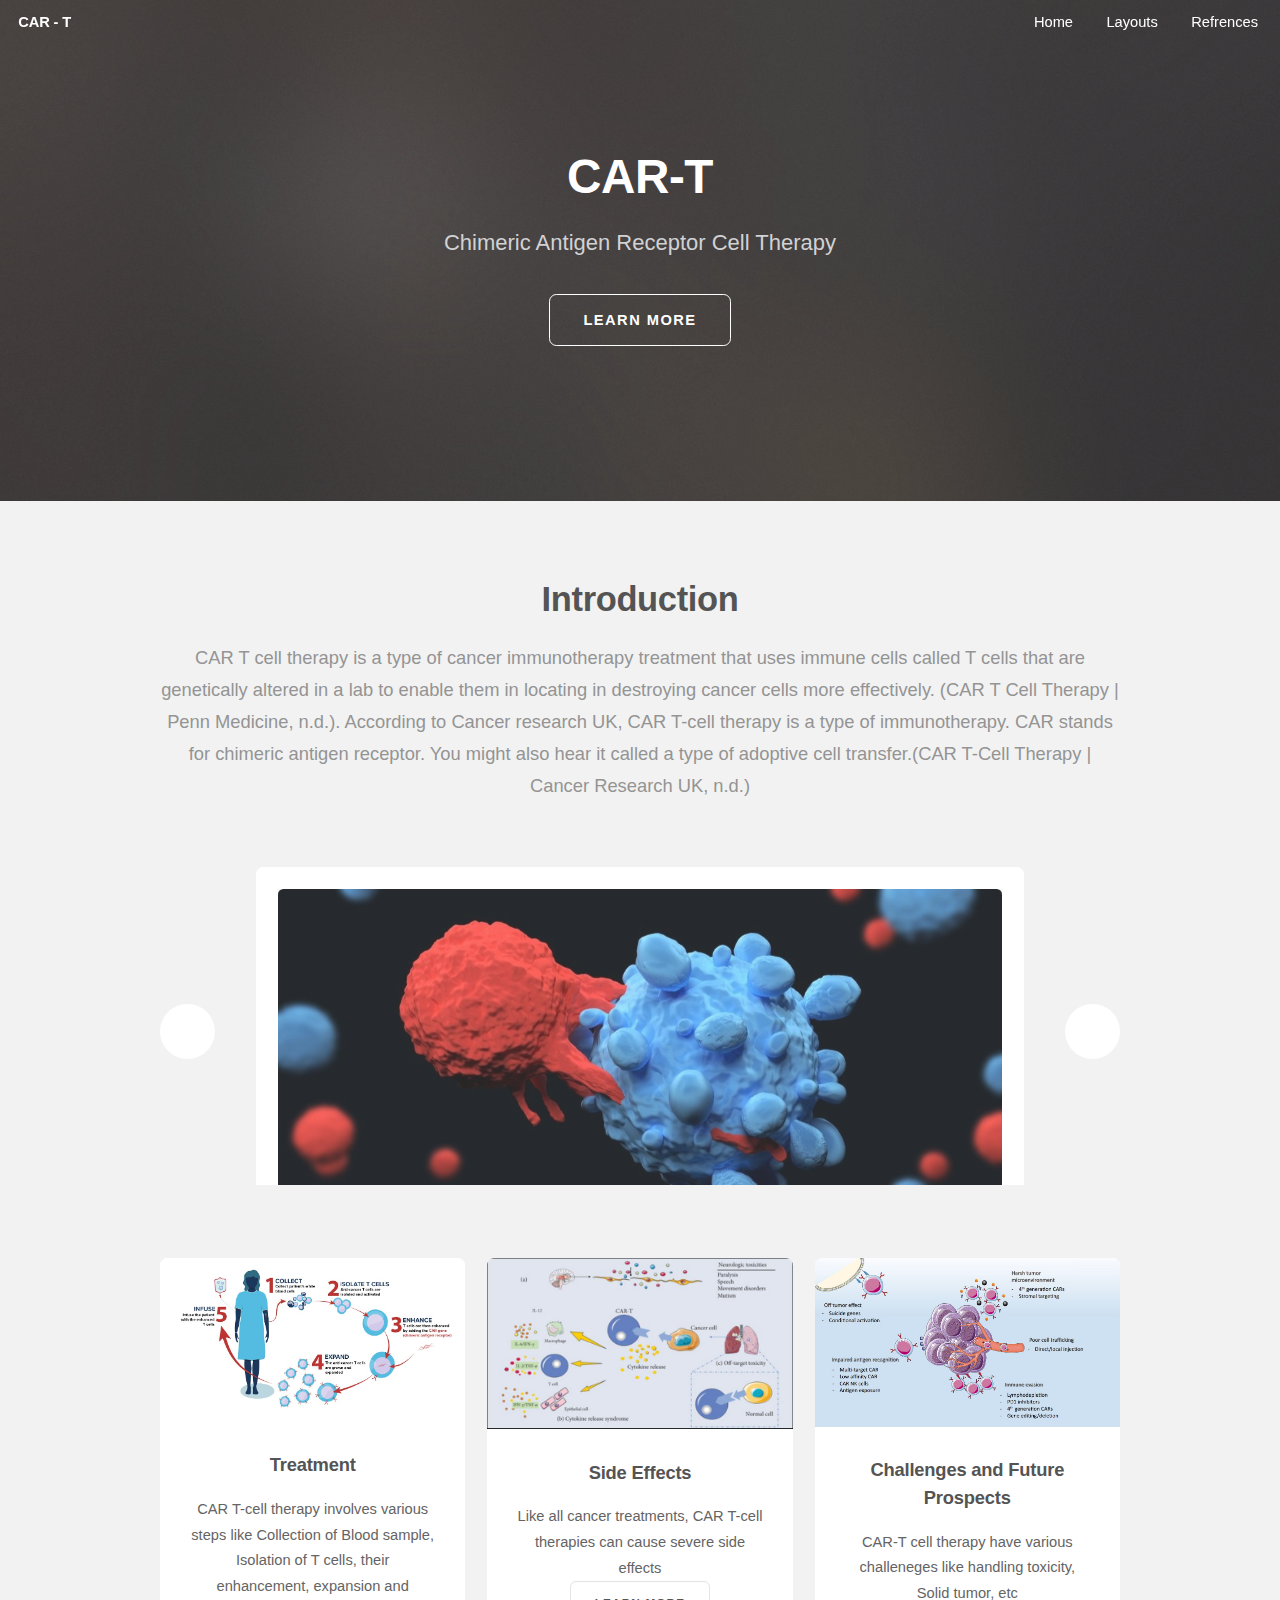
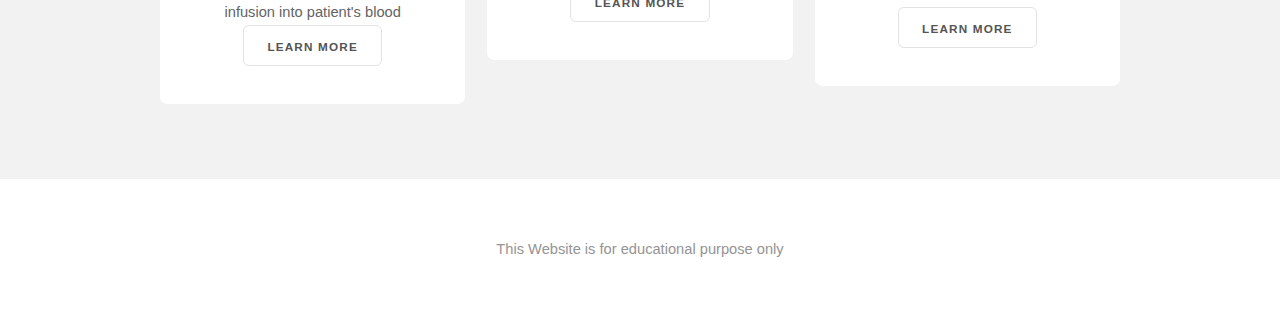
<file: index.html>
<!DOCTYPE HTML>

<html>
	<head>
		<title> Immunotherapy </title>
		<meta http-equiv="content-type" content="text/html; charset=utf-8" />
		<meta name="description" content="" />
		<meta name="keywords" content="" />
		<!--[if lte IE 8]><script src="css/ie/html5shiv.js"></script><![endif]-->
		<script src="js/jquery.min.js"></script>
		<script src="js/jquery.dropotron.min.js"></script>
		<script src="js/jquery.scrollgress.min.js"></script>
		<script src="js/jquery.scrolly.min.js"></script>
		<script src="js/jquery.slidertron.min.js"></script>
		<script src="js/skel.min.js"></script>
		<script src="js/skel-layers.min.js"></script>
		<script src="js/init.js"></script>
		<noscript>
			<link rel="stylesheet" href="css/skel.css" />
			<link rel="stylesheet" href="css/style.css" />
			<link rel="stylesheet" href="css/style-xlarge.css" />
		</noscript>
		<!--[if lte IE 9]><link rel="stylesheet" href="css/ie/v9.css" /><![endif]-->
		<!--[if lte IE 8]><link rel="stylesheet" href="css/ie/v8.css" /><![endif]-->
	</head>
	<body class="landing">

		<!-- Header -->
			<header id="header" class="alt skel-layers-fixed">
				<h1><a href="index.html">CAR - T</a></h1>
				<nav id="nav">
					<ul>
						<li><a href="index.html">Home</a></li>
						<li>
							<a href="" class="icon fa-angle-down">Layouts</a>
							<ul>
								<li><a href="treatment.html">Treatment</a></li>
								<li><a href="side-effects.html">Side Effects</a></li>
								<li><a href="advances.html">Challenges</a></li>
								
								</li>
							</ul>
						</li>
						<li><a href="refrences.html">Refrences</a></li>
					</ul>
				</nav>
			</header>

		<!-- Banner -->
			<section id="banner">
				<div class="inner">
					<h2>CAR-T</h2>
					<p>Chimeric Antigen Receptor Cell Therapy</p>
					<ul class="actions">
						<li><a href="#one" class="button big scrolly">Learn More</a></li>
					</ul>
				</div>
			</section>

		<!-- One -->
			<section id="one" class="wrapper style1">
				<div class="container">
					<header class="major">
						<h2>Introduction</h2>
						<p>CAR T cell therapy is a type of cancer immunotherapy treatment that uses immune cells called T cells that are genetically altered in a lab to enable them in locating in destroying cancer cells more effectively.  (CAR T Cell Therapy | Penn Medicine, n.d.).
						According to Cancer research UK, CAR T-cell therapy is a type of immunotherapy. CAR stands for chimeric antigen receptor. You might also hear it called a type of adoptive cell transfer.(CAR T-Cell Therapy | Cancer Research UK, n.d.)
							</p>
					</header>
					<div class="slider">
						<span class="nav-previous"></span>
						<div class="viewer">
							<div class="reel">
								<div class="slide">
									<img src="./images/slide01.jpg" alt="" />
								</div>
								<div class="slide">
									<img src="./images/slide02.jpg" alt="" />
								</div>
								<div class="slide">
									<img src="./images/slide03.jpg" alt="" />
								</div>
							</div>
						</div>
						<span class="nav-next"></span>
					</div>
				</div>
			</section>
			
		<!-- Three -->
			<section id="three" class="wrapper style1">
				<div class="container">
					
					<div class="row">
						<div class="4u 6u(2) 12u$(3)">
							<article class="box post">
								<a href="#" class="image fit"><img src="images/slide04.JPG" alt="" /></a>
								<h3>Treatment</h3>
								<p>CAR T-cell therapy involves various steps like Collection of Blood sample, Isolation of T cells, their enhancement, expansion and infusion into patient's blood</p>
								<ul class="actions">
									<li><a href="treatment.html" class="button">Learn More</a></li>
								</ul>								
							</article>
						</div>
						<div class="4u 6u$(2) 12u$(3)">
							<article class="box post">
								<a href="#" class="image fit"><img src="images/slide07.JPG" alt="" /></a>
								<h3>Side Effects</h3>
								<p>Like all cancer treatments, CAR T-cell therapies can cause severe side effects</p>
								<ul class="actions">
									<li><a href="side-effects.html" class="button">Learn More</a></li>
								</ul>
							</article>
						</div>
						<div class="4u$ 6u(2) 12u$(3)">
							<article class="box post">
								<a href="#" class="image fit"><img src="images/slide08.JPG" alt="" /></a>
								<h3>Challenges and Future Prospects</h3>
								<p>CAR-T cell therapy have various challeneges like handling toxicity, Solid tumor, etc </p>
								<ul class="actions">
									<li><a href="advances.html" class="button">Learn More</a></li>
								</ul>
							</article>
						</div>
					</div>
				</div>
			</section>
			
		<!-- CTA -->
			
			
		<!-- Footer -->
			<footer id="footer">
				This Website is for educational purpose only
			</footer>

	</body>
</html>
</file>
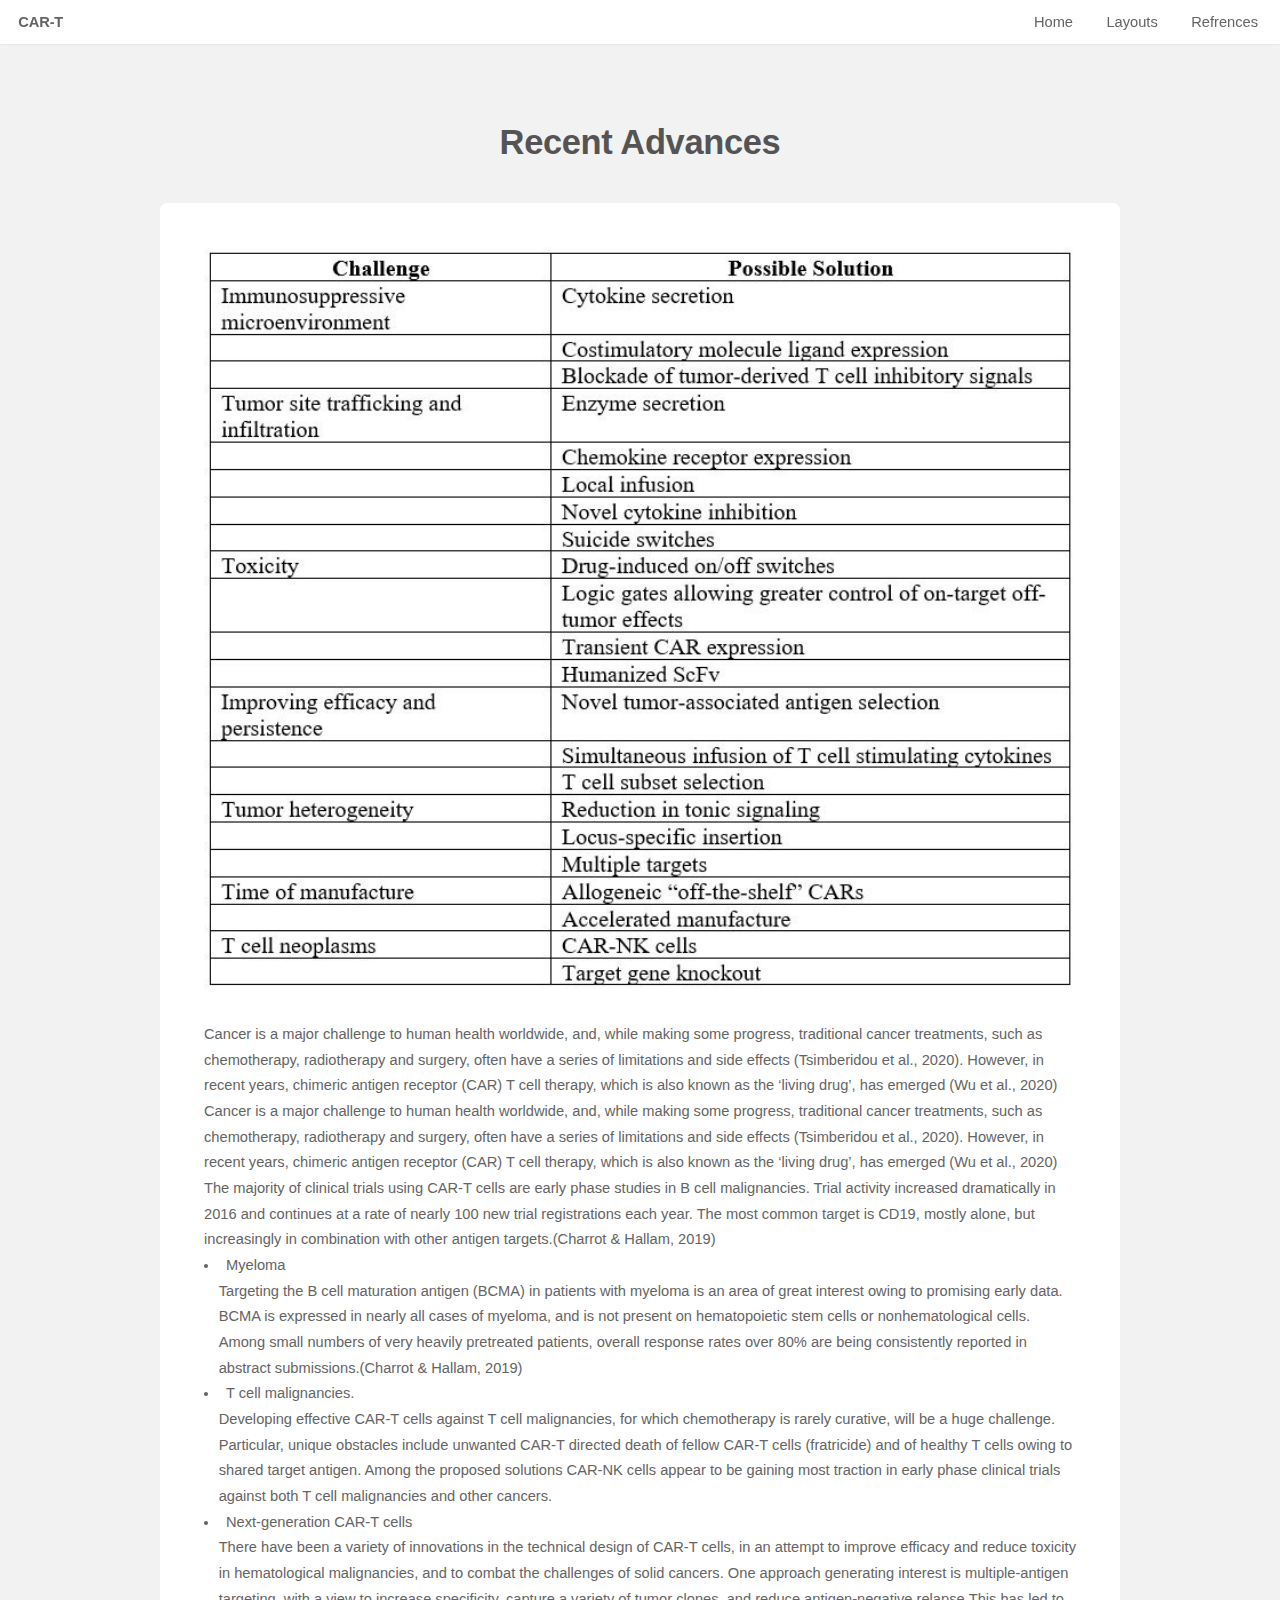
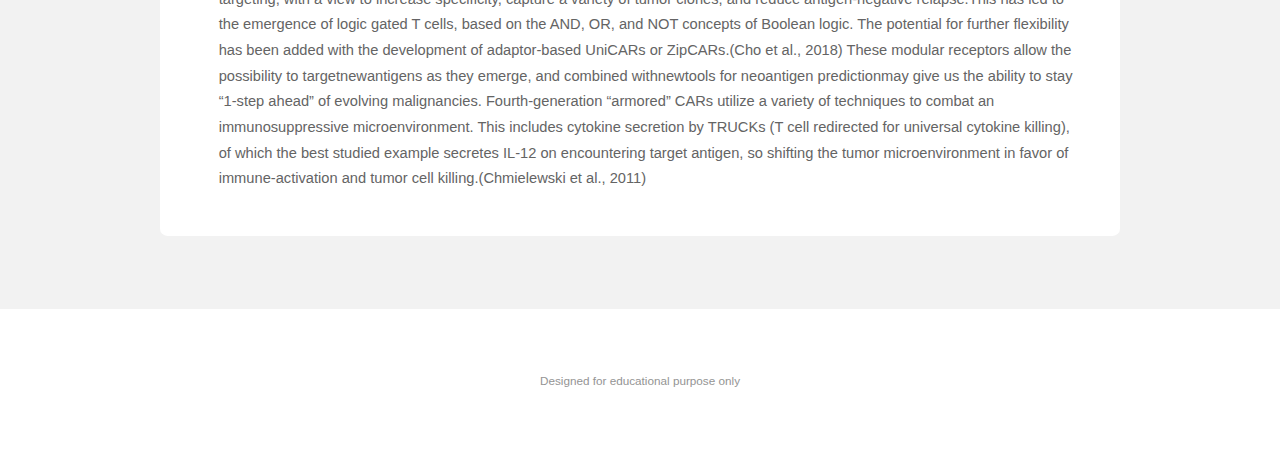
<file: advances.html>
<!DOCTYPE HTML>

<html>
	<head>
		<title> </title>
		<meta http-equiv="content-type" content="text/html; charset=utf-8" />
		<meta name="description" content="" />
		<meta name="keywords" content="" />
		<!--[if lte IE 8]><script src="css/ie/html5shiv.js"></script><![endif]-->
		<script src="js/jquery.min.js"></script>
		<script src="js/jquery.dropotron.min.js"></script>
		<script src="js/jquery.scrollgress.min.js"></script>
		<script src="js/jquery.scrolly.min.js"></script>
		<script src="js/jquery.slidertron.min.js"></script>
		<script src="js/skel.min.js"></script>
		<script src="js/skel-layers.min.js"></script>
		<script src="js/init.js"></script>
		<noscript>
			<link rel="stylesheet" href="css/skel.css" />
			<link rel="stylesheet" href="css/style.css" />
			<link rel="stylesheet" href="css/style-xlarge.css" />
		</noscript>
		<!--[if lte IE 9]><link rel="stylesheet" href="css/ie/v9.css" /><![endif]-->
		<!--[if lte IE 8]><link rel="stylesheet" href="css/ie/v8.css" /><![endif]-->
	</head>
	<body>

		<!-- Header -->
			<header id="header" class="skel-layers-fixed">
			<h1><a href="index.html">CAR-T</a></h1>	
				<nav id="nav">
					<ul>
						<li><a href="index.html">Home</a></li>
						<li>
							<a href="" class="icon fa-angle-down">Layouts</a>
							<ul>
								<li><a href="treatment.html">Treatment</a></li>
								<li><a href="side-effects.html">Side Effects</a></li>
								<li><a href="advances.html">Challenges</a></li>
								<li>
									
								</li>
							</ul>
						</li>
						<li><a href="refrences.html">Refrences</a></li>
					</ul>
				</nav>
			</header>

		<!-- Main -->
			<section id="main" class="wrapper style1">
				<header class="major">
					<h2>Recent Advances</h2>
					
				</header>
				<div class="container">
						
					<!-- Content -->
						<section id="content">
							<a href="#" class="image fit"><img src="images/slide06.jpg" alt="" /></a>
							
							<p> Cancer is a major challenge to human health worldwide, and, while making some progress, traditional cancer treatments, such as chemotherapy, radiotherapy and surgery, often have a series of limitations and side effects (Tsimberidou et al., 2020). However, in recent years, chimeric antigen receptor (CAR) T cell therapy, which is also known as the ‘living drug’, has emerged (Wu et al., 2020)</p>
							
							<p> Cancer is a major challenge to human health worldwide, and, while making some progress, traditional cancer treatments, such as chemotherapy, radiotherapy and surgery, often have a series of limitations and side effects (Tsimberidou et al., 2020). However, in recent years, chimeric antigen receptor (CAR) T cell therapy, which is also known as the ‘living drug’, has emerged (Wu et al., 2020)
								The majority of clinical trials using CAR-T cells are early phase studies in B cell malignancies. Trial activity increased dramatically in 2016 and continues at a rate of nearly 100 new trial registrations each year. The most common target is CD19, mostly alone, but increasingly in combination with other antigen targets.(Charrot & Hallam, 2019)
								</p>
							<ul>
								<li>Myeloma</li>
								<p>Targeting the B cell maturation antigen (BCMA) in patients with
									myeloma is an area of great interest owing to promising early
									data. BCMA is expressed in nearly all cases of myeloma, and is
									not present on hematopoietic stem cells or nonhematological
									cells. Among small numbers of very heavily pretreated patients,
									overall response rates over 80% are being consistently reported in
									abstract submissions.(Charrot & Hallam, 2019)
									</p>
								<li>T cell malignancies.</li>
								<p>Developing effective CAR-T cells against T cell malignancies,
									for which chemotherapy is rarely curative, will be a huge
									challenge. Particular, unique obstacles include  unwanted CAR-T directed death of
									fellow CAR-T cells (fratricide) and of healthy T cells owing to
									shared target antigen. Among the proposed solutions CAR-NK cells appear to be gaining most traction in early phase clinical trials against both T cell malignancies and other cancers.
									</p>
								<li>Next-generation CAR-T cells</li>
								<p>There have been a variety of innovations in the technical design of CAR-T cells, in an attempt to improve efficacy and reduce toxicity in hematological malignancies, and to combat the challenges of solid cancers.
									One approach generating interest is multiple-antigen targeting, with a view to increase specificity, capture a variety of tumor clones, and reduce antigen-negative relapse.This has led to the emergence of logic gated T cells, based on the AND, OR, and NOT concepts of Boolean logic.
									The potential for further flexibility has been added with the development of adaptor-based UniCARs or ZipCARs.(Cho et al., 2018) These modular receptors allow the possibility to targetnewantigens as they emerge, and combined withnewtools for neoantigen predictionmay give us the ability to stay “1-step ahead” of evolving malignancies.
									Fourth-generation “armored” CARs utilize a variety of techniques to combat an immunosuppressive microenvironment. This includes cytokine secretion by TRUCKs (T cell redirected for universal cytokine killing), of which the best studied example secretes IL-12 on encountering target antigen, so shifting the tumor microenvironment in favor of immune-activation and tumor cell killing.(Chmielewski et al., 2011)
									</p>
								
							</ul>
						</section>
								
				</div>
			</section>
			
		<!-- Footer -->
			<footer id="footer">
				<span class="copyright">
					Designed for educational purpose only
				</span>
			</footer>

	</body>
</html>
</file>
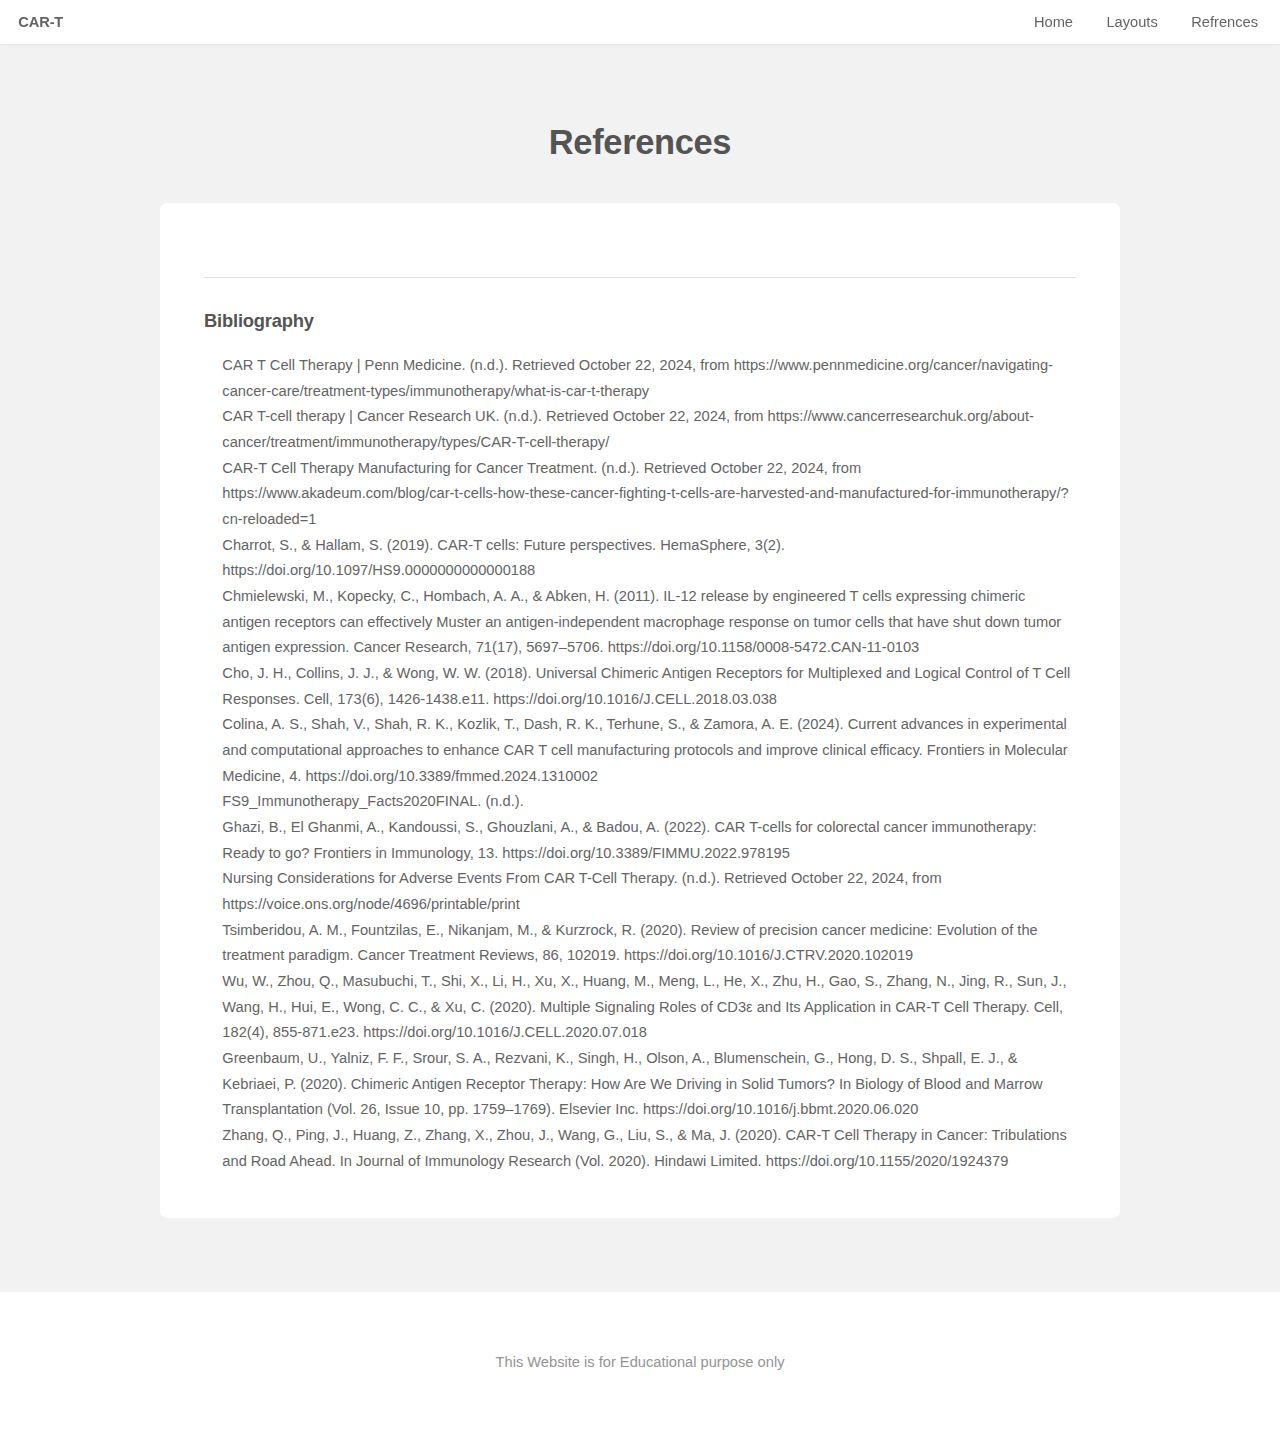
<file: refrences.html>
<!DOCTYPE HTML>

<html>

<head>
    <title>Document with References</title>
    <meta http-equiv="content-type" content="text/html; charset=utf-8" />
    <meta name="description" content="" />
    <meta name="keywords" content="" />
    <script src="js/jquery.min.js"></script>
    <script src="js/jquery.dropotron.min.js"></script>
    <script src="js/jquery.scrollgress.min.js"></script>
    <script src="js/jquery.scrolly.min.js"></script>
    <script src="js/jquery.slidertron.min.js"></script>
    <script src="js/skel.min.js"></script>
    <script src="js/skel-layers.min.js"></script>
    <script src="js/init.js"></script>
    <noscript>
        <link rel="stylesheet" href="css/skel.css" />
        <link rel="stylesheet" href="css/style.css" />
        <link rel="stylesheet" href="css/style-xlarge.css" />
    </noscript>
</head>

<body>
    <!-- Header -->
    <header id="header" class="skel-layers-fixed">
        <h1><a href="index.html">CAR-T</a></h1>
        <nav id="nav">
            <ul>
                <li><a href="index.html">Home</a></li>
                <li>
                    <a href="" class="icon fa-angle-down">Layouts</a>
                    <ul>
                        <li><a href="treatment.html">Treatment</a></li>
                        <li><a href="side-effects.html">Side Effects</a></li>
						<li><a href="advances.html">Challenges</a></li>
                    </ul>
                </li>
                <li><a href="refrences.html">Refrences</a></li>
            </ul>
        </nav>
    </header>

    <!-- Main Content Section -->
    <section id="main" class="wrapper style1">
        <header class="major">
            <h2>References</h2>
            
        </header>

        <div class="container">
            <!-- Content -->
            <section id="content">
                <!-- Text Section -->
                <section>
                   
                    <hr />

                    <h3>Bibliography</h3>
                    <ol>
						<p>CAR T Cell Therapy | Penn Medicine. (n.d.). Retrieved October 22, 2024, from https://www.pennmedicine.org/cancer/navigating-cancer-care/treatment-types/immunotherapy/what-is-car-t-therapy </p>
						<p>CAR T-cell therapy | Cancer Research UK. (n.d.). Retrieved October 22, 2024, from https://www.cancerresearchuk.org/about-cancer/treatment/immunotherapy/types/CAR-T-cell-therapy/</p>
						<P>CAR-T Cell Therapy Manufacturing for Cancer Treatment. (n.d.). Retrieved October 22, 2024, from https://www.akadeum.com/blog/car-t-cells-how-these-cancer-fighting-t-cells-are-harvested-and-manufactured-for-immunotherapy/?cn-reloaded=1</P>
						<p>Charrot, S., & Hallam, S. (2019). CAR-T cells: Future perspectives. HemaSphere, 3(2). https://doi.org/10.1097/HS9.0000000000000188</p>
						<p>Chmielewski, M., Kopecky, C., Hombach, A. A., & Abken, H. (2011). IL-12 release by engineered T cells expressing chimeric antigen receptors can effectively Muster an antigen-independent macrophage response on tumor cells that have shut down tumor antigen expression. Cancer Research, 71(17), 5697–5706. https://doi.org/10.1158/0008-5472.CAN-11-0103</p>
						<P>Cho, J. H., Collins, J. J., & Wong, W. W. (2018). Universal Chimeric Antigen Receptors for Multiplexed and Logical Control of T Cell Responses. Cell, 173(6), 1426-1438.e11. https://doi.org/10.1016/J.CELL.2018.03.038</P>
						<p>Colina, A. S., Shah, V., Shah, R. K., Kozlik, T., Dash, R. K., Terhune, S., & Zamora, A. E. (2024). Current advances in experimental and computational approaches to enhance CAR T cell manufacturing protocols and improve clinical efficacy. Frontiers in Molecular Medicine, 4. https://doi.org/10.3389/fmmed.2024.1310002</p>
						<p>FS9_Immunotherapy_Facts2020FINAL. (n.d.). </p>
						<P>Ghazi, B., El Ghanmi, A., Kandoussi, S., Ghouzlani, A., & Badou, A. (2022). CAR T-cells for colorectal cancer immunotherapy: Ready to go? Frontiers in Immunology, 13. https://doi.org/10.3389/FIMMU.2022.978195</P>
						<p>Nursing Considerations for Adverse Events From CAR T-Cell Therapy. (n.d.). Retrieved October 22, 2024, from https://voice.ons.org/node/4696/printable/print</p>
						<p>Tsimberidou, A. M., Fountzilas, E., Nikanjam, M., & Kurzrock, R. (2020). Review of precision cancer medicine: Evolution of the treatment paradigm. Cancer Treatment Reviews, 86, 102019. https://doi.org/10.1016/J.CTRV.2020.102019</p>
						<P>Wu, W., Zhou, Q., Masubuchi, T., Shi, X., Li, H., Xu, X., Huang, M., Meng, L., He, X., Zhu, H., Gao, S., Zhang, N., Jing, R., Sun, J., Wang, H., Hui, E., Wong, C. C., & Xu, C. (2020). Multiple Signaling Roles of CD3ε and Its Application in CAR-T Cell Therapy. Cell, 182(4), 855-871.e23. https://doi.org/10.1016/J.CELL.2020.07.018</P>
						<p>Greenbaum, U., Yalniz, F. F., Srour, S. A., Rezvani, K., Singh, H., Olson, A., Blumenschein, G., Hong, D. S., Shpall, E. J., & Kebriaei, P. (2020). Chimeric Antigen Receptor Therapy: How Are We Driving in Solid Tumors? In Biology of Blood and Marrow Transplantation (Vol. 26, Issue 10, pp. 1759–1769). Elsevier Inc. https://doi.org/10.1016/j.bbmt.2020.06.020</p>
                        <p>Zhang, Q., Ping, J., Huang, Z., Zhang, X., Zhou, J., Wang, G., Liu, S., & Ma, J. (2020). CAR-T Cell Therapy in Cancer: Tribulations and Road Ahead. In Journal of Immunology Research (Vol. 2020). Hindawi Limited. https://doi.org/10.1155/2020/1924379</p>
					
					
					
					
					</ol>

                   
                </section>
            </section>
        </div>
    </section>

    <!-- Footer -->
    <footer id="footer">
        This Website is for Educational purpose only
    </footer>
</body>

</html>
</file>
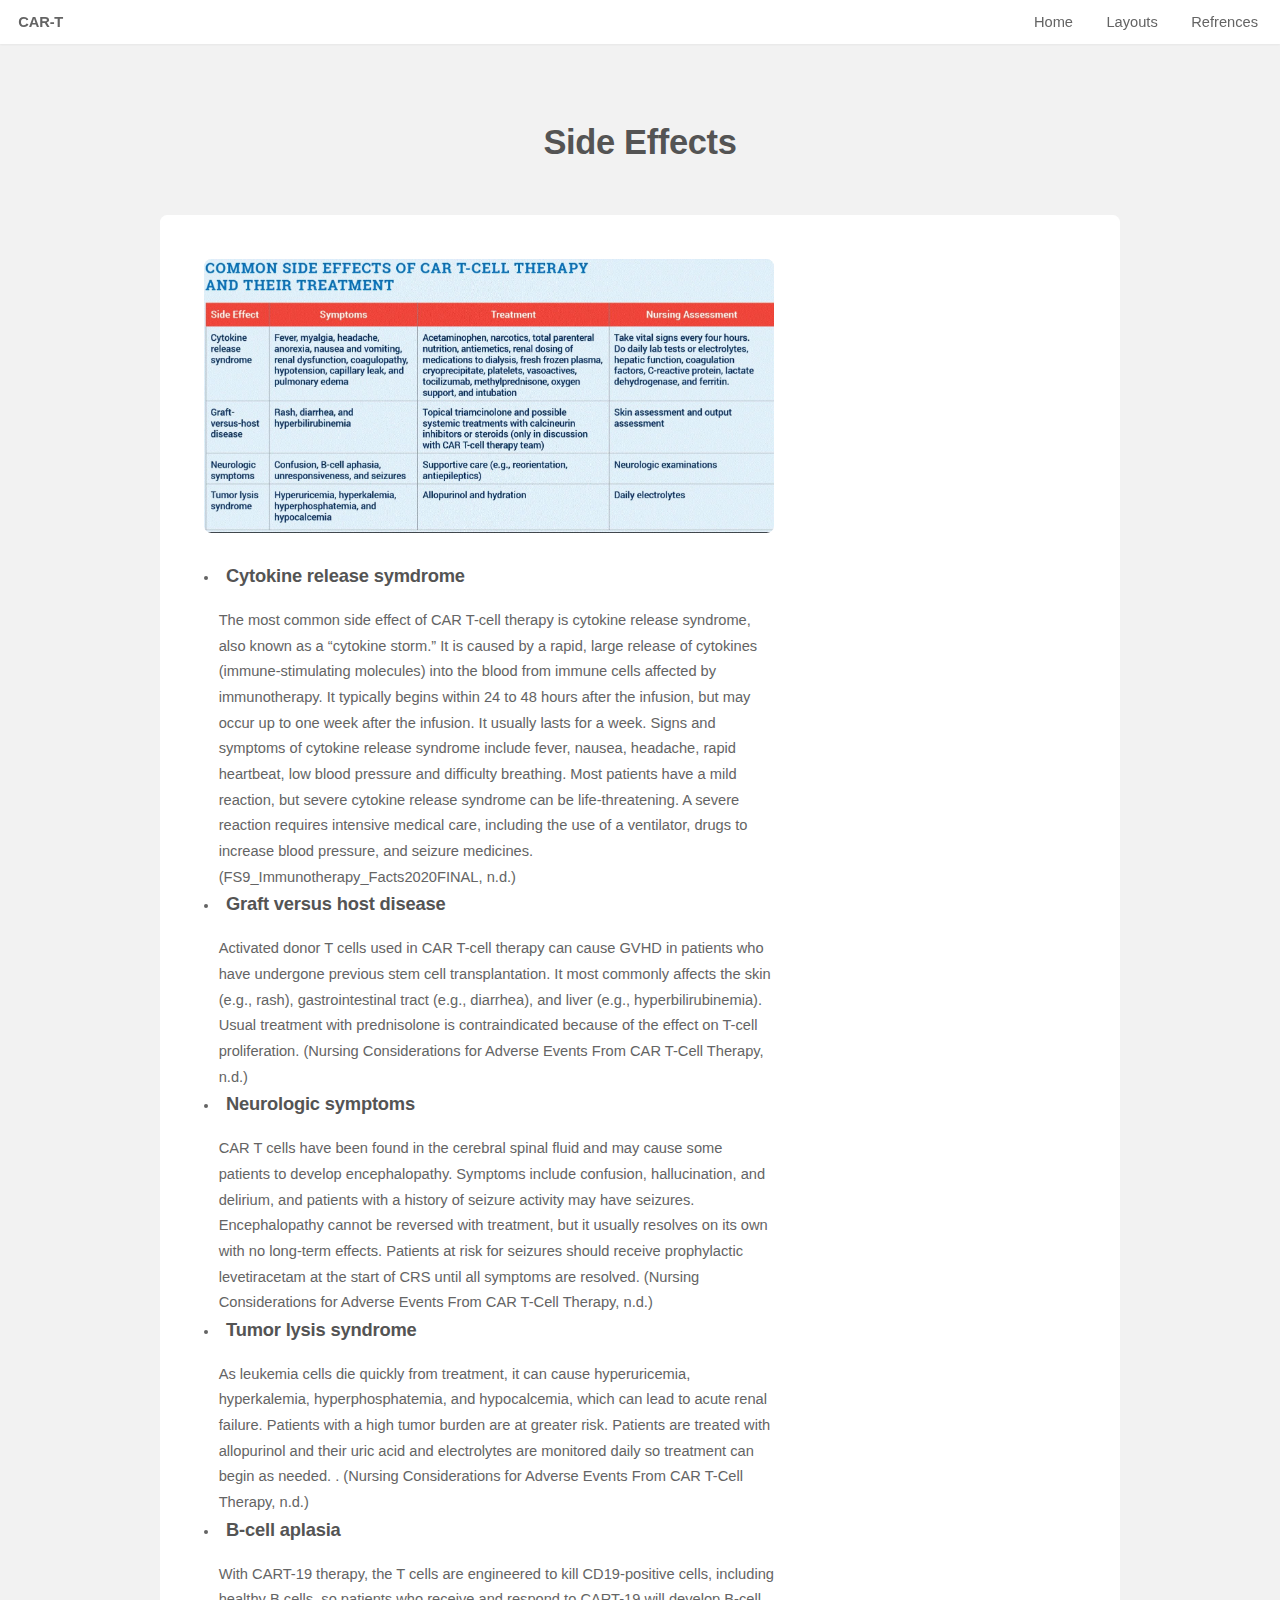
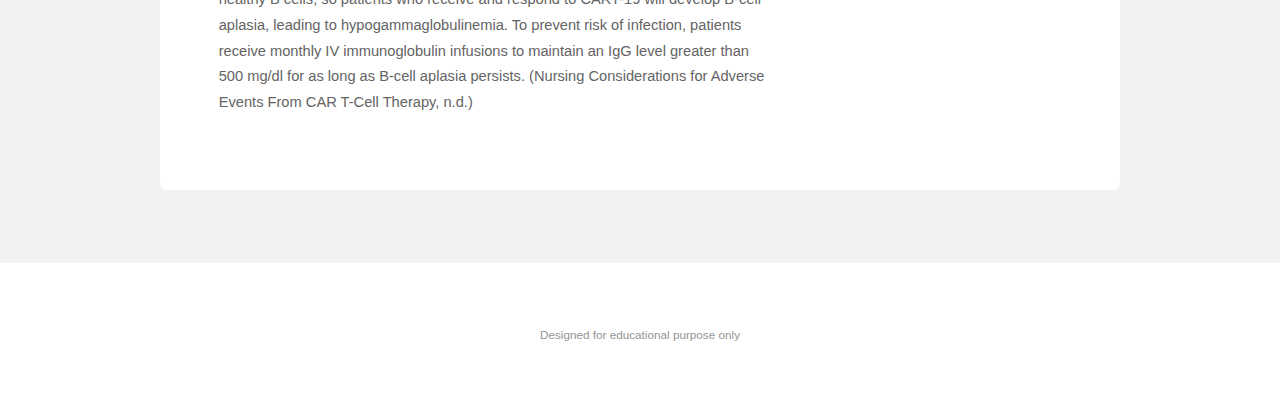
<file: side-effects.html>
<!DOCTYPE HTML>

<html>
	<head>
		<title> </title>
		<meta http-equiv="content-type" content="text/html; charset=utf-8" />
		<meta name="description" content="" />
		<meta name="keywords" content="" />
		<!--[if lte IE 8]><script src="css/ie/html5shiv.js"></script><![endif]-->
		<script src="js/jquery.min.js"></script>
		<script src="js/jquery.dropotron.min.js"></script>
		<script src="js/jquery.scrollgress.min.js"></script>
		<script src="js/jquery.scrolly.min.js"></script>
		<script src="js/jquery.slidertron.min.js"></script>
		<script src="js/skel.min.js"></script>
		<script src="js/skel-layers.min.js"></script>
		<script src="js/init.js"></script>
		<noscript>
			<link rel="stylesheet" href="css/skel.css" />
			<link rel="stylesheet" href="css/style.css" />
			<link rel="stylesheet" href="css/style-xlarge.css" />
		</noscript>
		<!--[if lte IE 9]><link rel="stylesheet" href="css/ie/v9.css" /><![endif]-->
		<!--[if lte IE 8]><link rel="stylesheet" href="css/ie/v8.css" /><![endif]-->
	</head>
	<body>

		<!-- Header -->
			<header id="header" class="skel-layers-fixed">
			<h1><a href="index.html">CAR-T</a></h1>	
				<nav id="nav">
					<ul>
						<li><a href="index.html">Home</a></li>
						<li>
							<a href="" class="icon fa-angle-down">Layouts</a>
							<ul>
								<li><a href="treatment.html">Treatment</a></li>
								<li><a href="side-effects.html">Side Effects</a></li>
								<li><a href="advances.html">Challenges</a></li>
							
							</ul>
						</li>
						<li><a href="refrences.html">Refrences</a></li>
					</ul>
				</nav>
			</header>

		<!-- Main -->
			<section id="main" class="wrapper style1">
				<header class="major">
					<h2>Side Effects</h2>
					<p></p>
				</header>
				<div class="container">
					<div class="row 150%">
						<div class="8u 12u$(2)">
						
							<!-- Content -->
								<section id="content">
									<a href="#" class="image fit"><img src="images/slide05.jpg" alt="" /></a>
				
									<ul>
										<li><h3>Cytokine release symdrome</h3></li>
										<p>The most common side effect of CAR T-cell therapy is cytokine release syndrome, also known as a “cytokine storm.” It is caused by a rapid, large release of cytokines (immune-stimulating molecules) into the blood from immune cells affected by immunotherapy. It typically begins within 24 to 48 hours after the infusion, but may occur up to one week after the infusion. It usually lasts for a week. Signs and symptoms of cytokine release syndrome include fever, nausea, headache, rapid heartbeat, low blood pressure and difficulty breathing. Most patients have a mild reaction, but severe cytokine release syndrome can be life-threatening. A severe reaction requires intensive medical care, including the use of a ventilator, drugs to increase blood pressure, and seizure medicines.
											(FS9_Immunotherapy_Facts2020FINAL, n.d.)
											</p>
										<li><h3>Graft versus host disease</h3></li>
										<p>Activated donor T cells used in CAR T-cell therapy can cause GVHD in patients who have undergone previous stem cell transplantation. It most commonly affects the skin (e.g., rash), gastrointestinal tract (e.g., diarrhea), and liver (e.g., hyperbilirubinemia). Usual treatment with prednisolone is contraindicated because of the effect on T-cell proliferation.
											(Nursing Considerations for Adverse Events From CAR T-Cell Therapy, n.d.)
											</p>
										<li><h3>Neurologic symptoms</h3></li>
										<p>CAR T cells have been found in the cerebral spinal fluid and may cause some patients to develop encephalopathy. Symptoms include confusion, hallucination, and delirium, and patients with a history of seizure activity may have seizures. Encephalopathy cannot be reversed with treatment, but it usually resolves on its own with no long-term effects. Patients at risk for seizures should receive prophylactic levetiracetam at the start of CRS until all symptoms are resolved. (Nursing Considerations for Adverse Events From CAR T-Cell Therapy, n.d.)</p>
										<li><h3>Tumor lysis syndrome</h3></li>
										<p>As leukemia cells die quickly from treatment, it can cause hyperuricemia, hyperkalemia, hyperphosphatemia, and hypocalcemia, which can lead to acute renal failure. Patients with a high tumor burden are at greater risk. Patients are treated with allopurinol and their uric acid and electrolytes are monitored daily so treatment can begin as needed. . (Nursing Considerations for Adverse Events From CAR T-Cell Therapy, n.d.)
										</p>
										<li><h3>B-cell aplasia</h3></li>
										<p>With CART-19 therapy, the T cells are engineered to kill CD19-positive cells, including healthy B cells, so patients who receive and respond to CART-19 will develop B-cell aplasia, leading to hypogammaglobulinemia. To prevent risk of infection, patients receive monthly IV immunoglobulin infusions to maintain an IgG level greater than 500 mg/dl for as long as B-cell aplasia persists. (Nursing Considerations for Adverse Events From CAR T-Cell Therapy, n.d.)</p>
										
									</ul>
								</section>
								
						</div>
						<div class="4u 12u$(2)">
						
						

						</div>
					</div>
				</div>
			</section>
			
		<!-- Footer -->
			<footer id="footer">
				
				<span class="copyright">
					Designed for educational purpose only
				</span>
			</footer>

	</body>
</html>
</file>
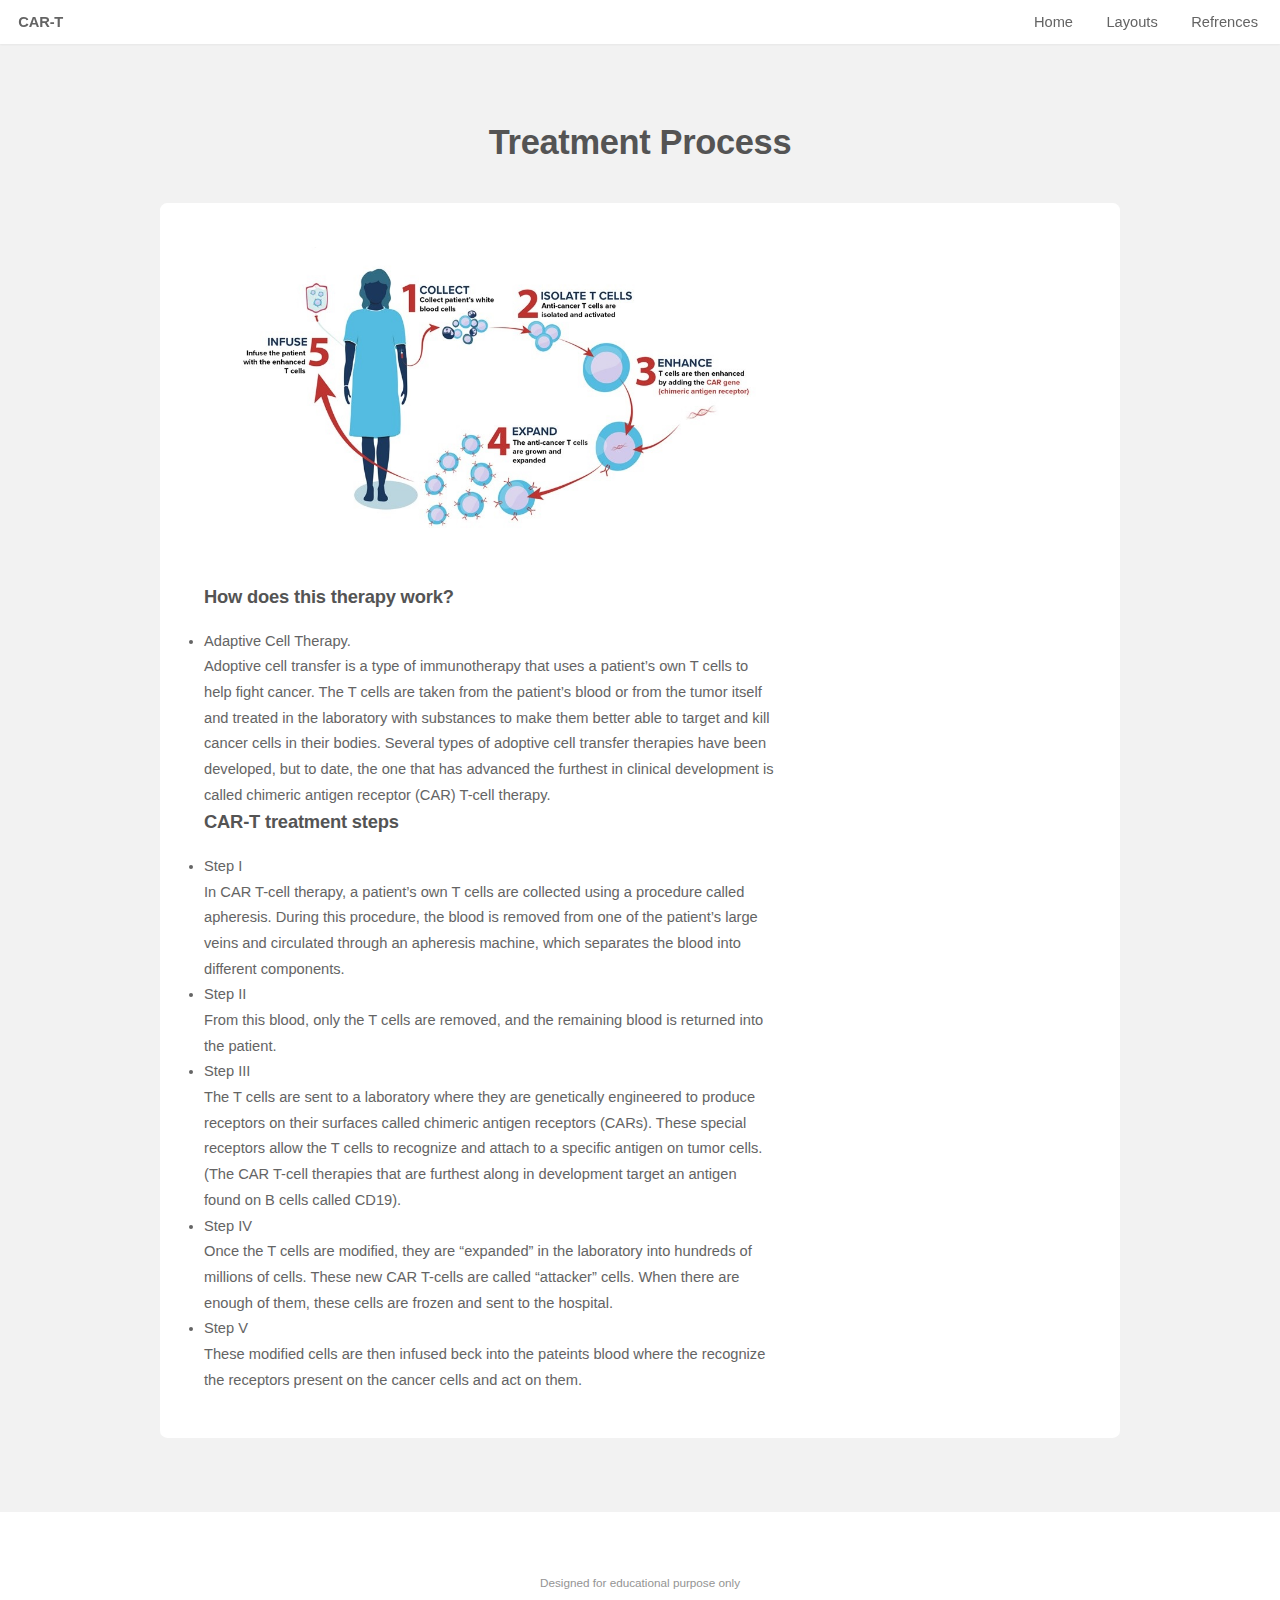
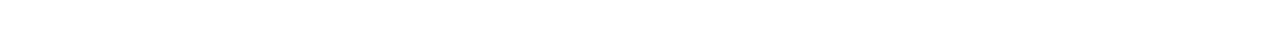
<file: treatment.html>
<!DOCTYPE HTML>

<html>
	<head>
		<title> </title>
		<meta http-equiv="content-type" content="text/html; charset=utf-8" />
		<meta name="description" content="" />
		<meta name="keywords" content="" />
		<!--[if lte IE 8]><script src="css/ie/html5shiv.js"></script><![endif]-->
		<script src="js/jquery.min.js"></script>
		<script src="js/jquery.dropotron.min.js"></script>
		<script src="js/jquery.scrollgress.min.js"></script>
		<script src="js/jquery.scrolly.min.js"></script>
		<script src="js/jquery.slidertron.min.js"></script>
		<script src="js/skel.min.js"></script>
		<script src="js/skel-layers.min.js"></script>
		<script src="js/init.js"></script>
		<noscript>
			<link rel="stylesheet" href="css/skel.css" />
			<link rel="stylesheet" href="css/style.css" />
			<link rel="stylesheet" href="css/style-xlarge.css" />
		</noscript>
		<!--[if lte IE 9]><link rel="stylesheet" href="css/ie/v9.css" /><![endif]-->
		<!--[if lte IE 8]><link rel="stylesheet" href="css/ie/v8.css" /><![endif]-->
	</head>
	<body>

		<!-- Header -->
			<header id="header" class="skel-layers-fixed">
			<h1><a href="index.html">CAR-T</a></h1>	
				<nav id="nav">
					<ul>
						<li><a href="index.html">Home</a></li>
						<li>
							<a href="" class="icon fa-angle-down">Layouts</a>
							<ul>
								<li><a href="treatment.html">Treatment</a></li>
								<li><a href="side-effects.html">Side Effects</a></li>
								<li><a href="advances.html">Challenges</a></li>
								
							</ul>
						</li>
						<li><a href="refrences.html">Refrences</a></li>
					</ul>
				</nav>
			</header>

		<!-- Main -->
			<section id="main" class="wrapper style1">
				<header class="major">
					<h2>Treatment Process</h2>
					
				</header>
				<div class="container">
					<div class="row 150%">
						<div class="4u 12u$(2)">
						
							

						</div>
						<div class="8u 12u$(2) important(2)">
						
							<!-- Content -->
								<section id="content">
									<a href="#" class="image fit"><img src="images/slide04.jpg" alt="" /></a>
									<h3>How does this therapy work? </h3>
									<li>Adaptive Cell Therapy.</li>
									<p>Adoptive cell transfer is a type of immunotherapy that uses a patient’s own T cells to help fight cancer. The T cells are taken from the patient’s blood or from the tumor itself and treated in the laboratory with substances to make them better able to target and kill cancer cells in their bodies. Several types of adoptive cell transfer therapies have been developed, but to date, the one that has advanced the furthest in clinical development is called chimeric antigen receptor (CAR) T-cell therapy.</p>
									<h3>CAR-T treatment steps</h3>
									<li>Step I</li>
									<p>In CAR T-cell therapy, a patient’s own T cells are collected using a procedure called apheresis. During this procedure, the blood is removed from one of the patient’s large veins and circulated through an apheresis machine, which separates the blood into different components.</p>
									<li>Step II</li>
									<p> From this blood, only the T cells are removed, and the remaining blood is returned into the patient.</p>
									<li>Step III</li>
									<p> The T cells are sent to a laboratory where they are genetically engineered to produce receptors on their surfaces called chimeric antigen receptors (CARs). These special receptors allow the T cells to recognize and attach to a specific antigen on tumor cells. (The CAR T-cell therapies that are furthest along in development target an antigen found on B cells called CD19). </p>
									<li>Step IV</li>
									<p>Once the T cells are modified, they are “expanded” in the laboratory into hundreds of millions of cells. These new CAR T-cells are called “attacker” cells. When there are enough of them, these cells are frozen and sent to the hospital.</p>
									<li>Step V</li>
									<p>These modified cells are then infused beck into the pateints blood where the recognize the receptors present on the cancer cells and act on them.</p>

								</section>
								
						</div>
					</div>
				</div>
			</section>
			
		<!-- Footer -->
			<footer id="footer">
				
				<span class="copyright">
				Designed for educational purpose only
				</span>
			</footer>

	</body>
</html>
</file>
<file: css/style.css>
/* Basic */

	body {
		background: #fff;
	}

		body.is-loading * {
			-moz-animation: none !important;
			-webkit-animation: none !important;
			-o-animation: none !important;
			-ms-animation: none !important;
			animation: none !important;
			-moz-transition: none !important;
			-webkit-transition: none !important;
			-o-transition: none !important;
			-ms-transition: none !important;
			transition: none !important;
		}

	body, input, select, textarea {
		color: #646464;
		font-family: "Lato", Helvetica, sans-serif;
		font-size: 15pt;
		font-weight: 300;
		line-height: 1.75em;
	}

	a {
		-moz-transition: color 0.2s ease-in-out, border-color 0.2s ease-in-out;
		-webkit-transition: color 0.2s ease-in-out, border-color 0.2s ease-in-out;
		-o-transition: color 0.2s ease-in-out, border-color 0.2s ease-in-out;
		-ms-transition: color 0.2s ease-in-out, border-color 0.2s ease-in-out;
		transition: color 0.2s ease-in-out, border-color 0.2s ease-in-out;
		color: #e0555a;
		text-decoration: none;
		border-bottom: dotted 1px;
	}

		a:hover {
			text-decoration: none;
			color: #e0555a !important;
			border-bottom-color: transparent;
		}

	strong, b {
		color: #545454;
		font-weight: 700;
	}

	em, i {
		font-style: italic;
	}

	p {
		margin: 0 0 0 0;
	}

	h1, h2, h3, h4, h5, h6 {
		color: #545454;
		font-weight: 700;
		line-height: 1em;
		margin: 0 0 1em 0;
		letter-spacing: -0.01em;
	}

		h1 a, h2 a, h3 a, h4 a, h5 a, h6 a {
			color: inherit;
			text-decoration: none;
		}

	h2 {
		font-size: 1.75em;
		line-height: 1.5em;
	}

	h3 {
		font-size: 1.25em;
		line-height: 1.5em;
	}

	h4 {
		font-size: 1.1em;
		line-height: 1.5em;
	}

	h5 {
		font-size: 0.9em;
		line-height: 1.5em;
	}

	h6 {
		font-size: 0.7em;
		line-height: 1.5em;
	}

	sub {
		font-size: 0.8em;
		position: relative;
		top: 0.5em;
	}

	sup {
		font-size: 0.8em;
		position: relative;
		top: -0.5em;
	}

	hr {
		border: 0;
		border-bottom: solid 1px rgba(144, 144, 144, 0.25);
		margin: 2em 0;
	}

		hr.major {
			margin: 3em 0;
		}

	blockquote {
		border-left: solid 4px rgba(144, 144, 144, 0.25);
		font-style: italic;
		margin: 0 0 2em 0;
		padding: 0.5em 0 0.5em 2em;
	}

	code {
		background: rgba(144, 144, 144, 0.075);
		border-radius: 0.5em;
		border: solid 1px rgba(144, 144, 144, 0.25);
		font-family: "Courier New", monospace;
		font-size: 0.9em;
		margin: 0 0.25em;
		padding: 0.25em 0.65em;
	}

	pre {
		-webkit-overflow-scrolling: touch;
		font-family: "Courier New", monospace;
		font-size: 0.9em;
		margin: 0 0 2em 0;
	}

		pre code {
			display: block;
			line-height: 1.75em;
			padding: 1em 1.5em;
			overflow-x: auto;
		}

	.align-left {
		text-align: left;
	}

	.align-center {
		text-align: center;
	}

	.align-right {
		text-align: right;
	}

/* Section/Article */

	section.special, article.special {
		text-align: center;
	}

	header p {
		color: #949494;
		position: relative;
		margin: 0 0 1.5em 0;
	}

	header h2 + p {
		font-size: 1.25em;
		margin-top: -1em;
		line-height: 1.75em;
	}

	header h3 + p {
		font-size: 1.1em;
		margin-top: -0.85em;
		line-height: 1.5em;
	}

	header h4 + p,
	header h5 + p,
	header h6 + p {
		font-size: 0.9em;
		margin-top: -0.75em;
		line-height: 1.5em;
	}

	header.major {
		text-align: center;
	}

		header.major h2 {
			font-size: 2.35em;
		}

		header.major p {
			margin: -1em 0 3.5em 0;
		}

/* Form */

	form {
		margin: 0 0 2em 0;
	}

	label {
		color: #545454;
		display: block;
		font-size: 0.9em;
		font-weight: 700;
		margin: 0 0 1em 0;
	}

	input[type="text"],
	input[type="password"],
	input[type="email"],
	select,
	textarea {
		-moz-appearance: none;
		-webkit-appearance: none;
		-o-appearance: none;
		-ms-appearance: none;
		appearance: none;
		background: rgba(144, 144, 144, 0.075);
		border-radius: 0.5em;
		border: none;
		border: solid 1px rgba(144, 144, 144, 0.25);
		color: inherit;
		display: block;
		outline: 0;
		padding: 0 1em;
		text-decoration: none;
		width: 100%;
	}

		input[type="text"]:invalid,
		input[type="password"]:invalid,
		input[type="email"]:invalid,
		select:invalid,
		textarea:invalid {
			box-shadow: none;
		}

		input[type="text"]:focus,
		input[type="password"]:focus,
		input[type="email"]:focus,
		select:focus,
		textarea:focus {
			border-color: #e0555a;
			box-shadow: 0 0 0 1px #e0555a;
		}

	.select-wrapper {
		text-decoration: none;
		display: block;
		position: relative;
	}

		.select-wrapper:before {
			-moz-osx-font-smoothing: grayscale;
			-webkit-font-smoothing: antialiased;
			font-family: FontAwesome;
			font-style: normal;
			font-weight: normal;
			text-transform: none !important;
		}

		.select-wrapper:before {
			content: '\f078';
			color: rgba(144, 144, 144, 0.25);
			display: block;
			height: 2.75em;
			line-height: 2.75em;
			pointer-events: none;
			position: absolute;
			right: 0;
			text-align: center;
			top: 0;
			width: 2.75em;
		}

		.select-wrapper select::-ms-expand {
			display: none;
		}

	input[type="text"],
	input[type="password"],
	input[type="email"],
	select {
		height: 2.75em;
	}

	textarea {
		padding: 0.75em 1em;
	}

	input[type="checkbox"],
	input[type="radio"] {
		-moz-appearance: none;
		-webkit-appearance: none;
		-o-appearance: none;
		-ms-appearance: none;
		appearance: none;
		display: block;
		float: left;
		margin-right: -2em;
		opacity: 0;
		width: 1em;
		z-index: -1;
	}

		input[type="checkbox"] + label,
		input[type="radio"] + label {
			text-decoration: none;
			color: #646464;
			cursor: pointer;
			display: inline-block;
			font-size: 1em;
			font-weight: 300;
			padding-left: 2.4em;
			padding-right: 0.75em;
			position: relative;
		}

			input[type="checkbox"] + label:before,
			input[type="radio"] + label:before {
				-moz-osx-font-smoothing: grayscale;
				-webkit-font-smoothing: antialiased;
				font-family: FontAwesome;
				font-style: normal;
				font-weight: normal;
				text-transform: none !important;
			}

			input[type="checkbox"] + label:before,
			input[type="radio"] + label:before {
				background: rgba(144, 144, 144, 0.075);
				border-radius: 0.5em;
				border: solid 1px rgba(144, 144, 144, 0.25);
				content: '';
				display: inline-block;
				height: 1.65em;
				left: 0;
				line-height: 1.58125em;
				position: absolute;
				text-align: center;
				top: 0;
				width: 1.65em;
			}

		input[type="checkbox"]:checked + label:before,
		input[type="radio"]:checked + label:before {
			background: #494d53;
			border-color: #494d53;
			color: #ffffff;
			content: '\f00c';
		}

		input[type="checkbox"]:focus + label:before,
		input[type="radio"]:focus + label:before {
			border-color: #e0555a;
			box-shadow: 0 0 0 1px #e0555a;
		}

	input[type="checkbox"] + label:before {
		border-radius: 0.5em;
	}

	input[type="radio"] + label:before {
		border-radius: 100%;
	}

	::-webkit-input-placeholder {
		color: #949494 !important;
		opacity: 1.0;
	}

	:-moz-placeholder {
		color: #949494 !important;
		opacity: 1.0;
	}

	::-moz-placeholder {
		color: #949494 !important;
		opacity: 1.0;
	}

	:-ms-input-placeholder {
		color: #949494 !important;
		opacity: 1.0;
	}

	.formerize-placeholder {
		color: #949494 !important;
		opacity: 1.0;
	}

/* Box */

	.box {
		border-radius: 0.5em;
		border: solid 1px rgba(144, 144, 144, 0.25);
		margin-bottom: 2em;
		padding: 2em;
	}

		.box > :last-child,
		.box > :last-child > :last-child,
		.box > :last-child > :last-child > :last-child {
			margin-bottom: 0;
		}

		.box.alt {
			border: 0;
			border-radius: 0;
			padding: 0;
		}

		.box.post {
			margin-left: auto;
			margin-right: auto;
			text-align: center;
		}

			.box.post .image:first-child {
				border-bottom-left-radius: 0;
				border-bottom-right-radius: 0;
				margin: -2em 0 2em -2em;
				width: calc(100% + 4em);
			}

				.box.post .image:first-child img {
					border-bottom-left-radius: 0;
					border-bottom-right-radius: 0;
				}

/* Icon */

	.icon {
		text-decoration: none;
		border-bottom: none;
		position: relative;
	}

		.icon:before {
			-moz-osx-font-smoothing: grayscale;
			-webkit-font-smoothing: antialiased;
			font-family: FontAwesome;
			font-style: normal;
			font-weight: normal;
			text-transform: none !important;
		}

		.icon > .label {
			display: none;
		}

/* Image */

	.image {
		border-radius: 0.5em;
		border: 0;
		display: inline-block;
		position: relative;
	}

		.image img {
			position: relative;
			border-radius: 0.5em;
			display: block;
		}

		.image.left {
			float: left;
			padding: 0 1.5em 1em 0;
			top: 0.25em;
		}

		.image.right {
			float: right;
			padding: 0 0 1em 1.5em;
			top: 0.25em;
		}

		.image.left, .image.right {
			max-width: 40%;
		}

			.image.left img, .image.right img {
				width: 100%;
			}

		.image.fit {
			display: block;
			margin: 0 0 2em 0;
			width: 100%;
		}

			.image.fit img {
				display: block;
				width: 100%;
			}

/* List */

	ol {
		list-style: decimal;
		margin: 0 0 2em 0;
		padding-left: 1.25em;
	}

		ol li {
			padding-left: 0.25em;
		}

	ul {
		list-style: disc;
		margin: 0 0 2em 0;
		padding-left: 1em;
	}

		ul li {
			padding-left: 0.5em;
		}

		ul.alt {
			list-style: none;
			padding-left: 0;
		}

			ul.alt li {
				border-top: solid 1px rgba(144, 144, 144, 0.25);
				padding: 0.5em 0;
			}

				ul.alt li:first-child {
					border-top: 0;
					padding-top: 0;
				}

		ul.icons {
			cursor: default;
			list-style: none;
			padding-left: 0;
		}

			ul.icons li {
				display: inline-block;
				padding: 0 1.25em 0 0;
			}

				ul.icons li:last-child {
					padding-right: 0 !important;
				}

				ul.icons li .icon {
					border-radius: 0.5em;
					border: solid 1px rgba(144, 144, 144, 0.25);
					color: #949494 !important;
					display: inline-block;
					font-size: 1.25em;
					height: 2.75em;
					line-height: 2.75em;
					text-align: center;
					width: 2.75em;
				}

				ul.icons li a.icon {
					-moz-transition: background-color 0.2s ease-in-out, color 0.2s ease-in-out;
					-webkit-transition: background-color 0.2s ease-in-out, color 0.2s ease-in-out;
					-o-transition: background-color 0.2s ease-in-out, color 0.2s ease-in-out;
					-ms-transition: background-color 0.2s ease-in-out, color 0.2s ease-in-out;
					transition: background-color 0.2s ease-in-out, color 0.2s ease-in-out;
				}

					ul.icons li a.icon:hover {
						background-color: rgba(144, 144, 144, 0.075);
					}

					ul.icons li a.icon:active {
						background-color: rgba(144, 144, 144, 0.2);
					}

		ul.actions {
			cursor: default;
			list-style: none;
			padding-left: 0;
		}

			ul.actions li {
				display: inline-block;
				padding: 0 1em 0 0;
				vertical-align: middle;
			}

				ul.actions li:last-child {
					padding-right: 0;
				}

			ul.actions.small li {
				padding: 0 0.5em 0 0;
			}

			ul.actions.vertical li {
				display: block;
				padding: 1em 0 0 0;
			}

				ul.actions.vertical li:first-child {
					padding-top: 0;
				}

				ul.actions.vertical li > * {
					margin-bottom: 0;
				}

			ul.actions.vertical.small li {
				padding: 0.5em 0 0 0;
			}

				ul.actions.vertical.small li:first-child {
					padding-top: 0;
				}

			ul.actions.fit {
				display: table;
				margin-left: -1em;
				padding: 0;
				table-layout: fixed;
				width: calc(100% + 1em);
			}

				ul.actions.fit li {
					display: table-cell;
					padding: 0 0 0 1em;
				}

					ul.actions.fit li > * {
						margin-bottom: 0;
					}

				ul.actions.fit.small {
					margin-left: -0.5em;
					width: calc(100% + 0.5em);
				}

					ul.actions.fit.small li {
						padding: 0 0 0 0.5em;
					}

		ul.menu {
			line-height: 1em;
			list-style: none;
			padding: 0;
		}

			ul.menu li {
				border-left: solid 1px rgba(144, 144, 144, 0.25);
				display: inline-block;
				margin-left: 1em;
				padding-left: 1em;
			}

				ul.menu li:first-child {
					border-left: 0;
					margin-left: 0;
					padding-left: 0;
				}

	dl {
		margin: 0 0 2em 0;
	}

/* Table */

	.table-wrapper {
		-webkit-overflow-scrolling: touch;
		overflow-x: auto;
	}

	table {
		margin: 0 0 2em 0;
		width: 100%;
	}

		table tbody tr {
			border: solid 1px rgba(144, 144, 144, 0.25);
			border-left: 0;
			border-right: 0;
		}

			table tbody tr:nth-child(2n + 1) {
				background-color: rgba(144, 144, 144, 0.075);
			}

		table td {
			padding: 0.75em 0.75em;
		}

		table th {
			color: #545454;
			font-size: 0.9em;
			font-weight: 700;
			padding: 0 0.75em 0.75em 0.75em;
			text-align: left;
		}

		table thead {
			border-bottom: solid 2px rgba(144, 144, 144, 0.25);
		}

		table tfoot {
			border-top: solid 2px rgba(144, 144, 144, 0.25);
		}

		table.alt {
			border-collapse: separate;
		}

			table.alt tbody tr td {
				border: solid 1px rgba(144, 144, 144, 0.25);
				border-left-width: 0;
				border-top-width: 0;
			}

				table.alt tbody tr td:first-child {
					border-left-width: 1px;
				}

			table.alt tbody tr:first-child td {
				border-top-width: 1px;
			}

			table.alt thead {
				border-bottom: 0;
			}

			table.alt tfoot {
				border-top: 0;
			}

/* Button */

	input[type="submit"],
	input[type="reset"],
	input[type="button"],
	.button {
		-moz-appearance: none;
		-webkit-appearance: none;
		-o-appearance: none;
		-ms-appearance: none;
		appearance: none;
		-moz-transition: background-color 0.2s ease-in-out, color 0.2s ease-in-out;
		-webkit-transition: background-color 0.2s ease-in-out, color 0.2s ease-in-out;
		-o-transition: background-color 0.2s ease-in-out, color 0.2s ease-in-out;
		-ms-transition: background-color 0.2s ease-in-out, color 0.2s ease-in-out;
		transition: background-color 0.2s ease-in-out, color 0.2s ease-in-out;
		background-color: transparent;
		border-radius: 0.5em;
		border: solid 1px rgba(144, 144, 144, 0.25) !important;
		color: #545454 !important;
		cursor: pointer;
		display: inline-block;
		font-size: 0.8em;
		font-weight: 700;
		height: 3.5em;
		letter-spacing: 0.1em;
		line-height: 3.5em;
		overflow: hidden;
		padding: 0 2em;
		text-align: center;
		text-decoration: none;
		text-overflow: ellipsis;
		text-transform: uppercase;
		white-space: nowrap;
	}

		input[type="submit"]:hover,
		input[type="reset"]:hover,
		input[type="button"]:hover,
		.button:hover {
			background-color: rgba(144, 144, 144, 0.075);
			color: #545454 !important;
		}

		input[type="submit"]:active,
		input[type="reset"]:active,
		input[type="button"]:active,
		.button:active {
			background-color: rgba(144, 144, 144, 0.2);
		}

		input[type="submit"].icon,
		input[type="reset"].icon,
		input[type="button"].icon,
		.button.icon {
			padding-left: 1.35em;
		}

			input[type="submit"].icon:before,
			input[type="reset"].icon:before,
			input[type="button"].icon:before,
			.button.icon:before {
				margin-right: 0.5em;
			}

		input[type="submit"].fit,
		input[type="reset"].fit,
		input[type="button"].fit,
		.button.fit {
			display: block;
			margin: 0 0 1em 0;
			width: 100%;
		}

		input[type="submit"].small,
		input[type="reset"].small,
		input[type="button"].small,
		.button.small {
			font-size: 0.8em;
		}

		input[type="submit"].big,
		input[type="reset"].big,
		input[type="button"].big,
		.button.big {
			font-size: 1em;
			height: 3.5em;
			line-height: 3.5em;
			padding: 0 2.25em;
		}

		input[type="submit"].special,
		input[type="reset"].special,
		input[type="button"].special,
		.button.special {
			background-color: #e0555a;
			color: #ffffff !important;
		}

			input[type="submit"].special:hover,
			input[type="reset"].special:hover,
			input[type="button"].special:hover,
			.button.special:hover {
				background-color: #E46B6F;
			}

			input[type="submit"].special:active,
			input[type="reset"].special:active,
			input[type="button"].special:active,
			.button.special:active {
				background-color: #DC3F45;
			}

		input[type="submit"].disabled, input[type="submit"]:disabled,
		input[type="reset"].disabled,
		input[type="reset"]:disabled,
		input[type="button"].disabled,
		input[type="button"]:disabled,
		.button.disabled,
		.button:disabled {
			background-color: #646464 !important;
			box-shadow: inset 0 -0.15em 0 0 rgba(0, 0, 0, 0.15);
			color: #fff !important;
			cursor: default;
			opacity: 0.25;
		}

/* Feature */

	.feature {
		text-decoration: none;
		padding-left: 6.5em;
		position: relative;
		text-align: left;
	}

		.feature:before {
			-moz-osx-font-smoothing: grayscale;
			-webkit-font-smoothing: antialiased;
			font-family: FontAwesome;
			font-style: normal;
			font-weight: normal;
			text-transform: none !important;
		}

		.feature:before {
			border-radius: 0.5em;
			border: solid 1px rgba(144, 144, 144, 0.25);
			color: #e0555a;
			display: inline-block;
			font-size: 2.25em;
			height: 2em;
			left: 0;
			line-height: 2em;
			position: absolute;
			text-align: center;
			top: 0;
			width: 2em;
		}

		.feature h3 {
			margin: 0 0 0.7em 0;
		}

/* Slider */

	.slider {
		position: relative;
	}

		.slider .viewer {
			position: relative;
			border-radius: 0.5em;
			border: solid 1.5em #fff;
			height: 20em;
			margin: 0 auto;
			overflow: hidden;
			width: 80%;
		}

		.slider .slide img {
			border-radius: 0.375em;
			display: block;
			width: 100%;
		}

		.slider .nav-next,
		.slider .nav-previous {
			text-decoration: none;
			background: #fff;
			border-radius: 100%;
			color: #ddd;
			cursor: pointer;
			display: block;
			font-size: 3em;
			height: 1.25em;
			line-height: 1.15em;
			margin-top: -0.5em;
			position: absolute;
			text-align: center;
			top: 50%;
			width: 1.25em;
		}

			.slider .nav-next:before,
			.slider .nav-previous:before {
				-moz-osx-font-smoothing: grayscale;
				-webkit-font-smoothing: antialiased;
				font-family: FontAwesome;
				font-style: normal;
				font-weight: normal;
				text-transform: none !important;
			}

			.slider .nav-next:before,
			.slider .nav-previous:before {
				position: relative;
			}

		.slider .nav-next {
			right: 0;
		}

			.slider .nav-next:before {
				content: '\f105';
				right: -0.05em;
			}

		.slider .nav-previous {
			left: 0;
		}

			.slider .nav-previous:before {
				content: '\f104';
				left: -0.05em;
			}

/* Wrapper */

	.wrapper {
		padding: 5em 0 3em 0;
	}

		.wrapper.style1 {
			background: #f2f2f2;
		}

			.wrapper.style1 .box {
				background: #ffffff;
				border: 0;
			}

		.wrapper.style2 {
			background: #ffffff;
		}

		.wrapper.style3 {
			background: #e0555a;
			color: #d1f2f5;
		}

			.wrapper.style3 h1, .wrapper.style3 h2, .wrapper.style3 h3, .wrapper.style3 h4, .wrapper.style3 h5, .wrapper.style3 h6 {
				color: #ffffff;
			}

			.wrapper.style3 header p {
				color: #b5ebef;
			}

			.wrapper.style3 .button {
				border-color: white !important;
				color: #ffffff !important;
			}

				.wrapper.style3 .button:hover {
					background-color: rgba(255, 255, 255, 0.075);
				}

				.wrapper.style3 .button:active {
					background-color: rgba(255, 255, 255, 0.2);
				}

/* Header */

	#skel-layers-wrapper {
		padding-top: 3em;
	}

	body.landing #skel-layers-wrapper {
		padding-top: 0;
	}
	@-moz-keyframes reveal-header { 0% { top: -5em; } 100% { top: 0; } }
	@-webkit-keyframes reveal-header { 0% { top: -5em; } 100% { top: 0; } }
	@-o-keyframes reveal-header { 0% { top: -5em; } 100% { top: 0; } }
	@-ms-keyframes reveal-header { 0% { top: -5em; } 100% { top: 0; } }
	@keyframes reveal-header { 0% { top: -5em; } 100% { top: 0; } }

	#header {
		background-color: #fff;
		box-shadow: 0 1px 2px 0 rgba(0, 0, 0, 0.05);
		color: inherit;
		cursor: default;
		height: 3em;
		left: 0;
		line-height: 3em;
		position: fixed;
		top: 0;
		width: 100%;
		z-index: 10000;
	}

		#header.reveal {
			-moz-animation: reveal-header 0.5s;
			-webkit-animation: reveal-header 0.5s;
			-o-animation: reveal-header 0.5s;
			-ms-animation: reveal-header 0.5s;
			animation: reveal-header 0.5s;
		}

		#header.alt {
			-moz-animation: none;
			-webkit-animation: none;
			-o-animation: none;
			-ms-animation: none;
			animation: none;
			background-color: transparent;
			box-shadow: none;
			color: #fff;
		}

		#header h1 {
			color: inherit;
			font-size: 1em;
			height: inherit;
			left: 1.25em;
			line-height: inherit;
			margin: 0;
			padding: 0;
			position: absolute;
			top: 0;
		}

			#header h1 span {
				font-weight: 300;
			}

			#header h1 a {
				border: 0;
			}

		#header nav {
			height: inherit;
			line-height: inherit;
			position: absolute;
			right: 1.5em;
			top: 0;
			vertical-align: middle;
		}

			#header nav > ul {
				list-style: none;
				margin: 0;
				padding-left: 0;
			}

				#header nav > ul > li {
					border-radius: 0.5em;
					display: inline-block;
					margin-left: 2em;
					padding-left: 0;
				}

					#header nav > ul > li a {
						border: 0;
						color: inherit;
						display: inline-block;
						text-decoration: none;
					}

						#header nav > ul > li a.icon:before {
							margin-right: 0.5em;
						}

					#header nav > ul > li:first-child {
						margin-left: 0;
					}

					#header nav > ul > li .button {
						height: 2.25em;
						line-height: 2.25em;
						margin-bottom: 0;
						padding: 0 1em;
						position: relative;
						top: -0.075em;
						vertical-align: middle;
					}

					#header nav > ul > li > ul {
						display: none;
					}

		#header .container {
			position: relative;
		}

			#header .container h1 {
				left: 0;
			}

			#header .container nav {
				right: 0;
			}

	.dropotron {
		background: #fff;
		border-radius: 0.5em;
		box-shadow: 0 0 3px 1px rgba(0, 0, 0, 0.05);
		list-style: none;
		margin-top: -0.75em;
		min-width: 10em;
		padding: 0.75em 0;
	}

		.dropotron li {
			padding: 0;
		}

			.dropotron li a {
				-moz-transition: none !important;
				-webkit-transition: none !important;
				-o-transition: none !important;
				-ms-transition: none !important;
				transition: none !important;
				border: 0;
				box-shadow: inset 0 1px 0 0 rgba(144, 144, 144, 0.2);
				color: inherit;
				display: block;
				line-height: 2.25em;
				padding: 0 1em;
			}

			.dropotron li:first-child > a {
				box-shadow: none;
			}

			.dropotron li.active > a, .dropotron li:hover > a {
				background: #e0555a;
				color: #ffffff !important;
			}

		.dropotron.level-0 {
			font-size: 0.9em;
			margin-top: 1em;
		}

			.dropotron.level-0:before {
				-moz-transform: rotate(45deg);
				-webkit-transform: rotate(45deg);
				-o-transform: rotate(45deg);
				-ms-transform: rotate(45deg);
				transform: rotate(45deg);
				background: #fff;
				content: '';
				display: block;
				height: 0.75em;
				position: absolute;
				right: 1.5em;
				top: -0.375em;
				width: 0.75em;
				box-shadow: inset 1px 1px 0 0 rgba(0, 0, 0, 0.075);
				box-shadow: -1px -1px 2px 0 rgba(0, 0, 0, 0.05);
			}

/* Banner */

	#banner {
		background-attachment: scroll,						fixed;
		background-color: #494d53;
		background-image: url("images/overlay.png"), url("../images/banner.jpg");
		background-position: top left,					center center;
		background-repeat: repeat,						no-repeat;
		background-size: auto,						cover;
		color: #d1d2d4;
		padding: 16em 0;
		position: relative;
		text-align: center;
	}

		#banner:after {
			-moz-transition: opacity 2s ease-in-out;
			-webkit-transition: opacity 2s ease-in-out;
			-o-transition: opacity 2s ease-in-out;
			-ms-transition: opacity 2s ease-in-out;
			transition: opacity 2s ease-in-out;
			background: #3d4045;
			content: '';
			height: 100%;
			left: 0;
			opacity: 0;
			position: absolute;
			top: 0;
			width: 100%;
			z-index: 1;
		}

		#banner :last-child {
			margin-bottom: 0;
		}

		#banner h1, #banner h2, #banner h3, #banner h4, #banner h5, #banner h6 {
			color: #ffffff;
		}

		#banner .inner {
			position: relative;
			z-index: 2;
		}

		#banner .button {
			border-color: white !important;
			color: #ffffff !important;
		}

			#banner .button:hover {
				background-color: rgba(255, 255, 255, 0.075);
			}

			#banner .button:active {
				background-color: rgba(255, 255, 255, 0.2);
			}

		#banner h2 {
			font-size: 3.25em;
			line-height: 1.25em;
			margin: 0 0 0.5em 0;
			padding: 0;
		}

		#banner p {
			font-size: 1.5em;
			margin-bottom: 1.75em;
		}

	body.is-loading #banner:after {
		opacity: 1.0;
	}

/* One */

	#one {
		padding-bottom: 0;
	}

		#one .slider .viewer {
			border-bottom-left-radius: 0;
			border-bottom-right-radius: 0;
			border-bottom: 0;
		}

		#one .slider .slide img {
			border-bottom-left-radius: 0;
			border-bottom-right-radius: 0;
		}

/* Main */

	#main > .container {
		position: relative;
		background: #ffffff;
		border-radius: 0.5em;
		margin-bottom: 2em;
		padding: 3em;
	}

		#main > .container > :last-child,
		#main > .container > :last-child > :last-child,
		#main > .container > :last-child > :last-child > :last-child {
			margin-bottom: 0;
		}

/* CTA */

	#cta {
		padding: 4em 0;
		text-align: center;
		vertical-align: middle;
	}

		#cta h2 {
			display: inline-block;
			margin: 0 1em 0 0;
			vertical-align: middle;
		}

		#cta .actions {
			display: inline-block;
			margin: 0;
		}

/* Footer */

	#footer {
		color: #949494;
		padding: 4em 0;
		text-align: center;
	}

		#footer .icons {
			margin: 0 0 4em 0;
		}

		#footer .menu a {
			color: inherit;
		}

		#footer .copyright {
			font-size: 0.8em;
		}
</file>
<file: css/style-xlarge.css>
/*
	Drift by Pixelarity
	pixelarity.com @pixelarity
	License: pixelarity.com/license
*/

/* Basic */

	body, input, select, textarea {
		font-size: 12pt;
	}

/* Banner */

	#banner {
		padding: 12em 0;
	}
</file>
<file: css/ie/v9.css>
/*
	Drift by Pixelarity
	pixelarity.com @pixelarity
	License: pixelarity.com/license
*/

/* Banner */

	#banner:after {
		display: none;
	}
</file>
<file: css/ie/v8.css>
/*
	Drift by Pixelarity
	pixelarity.com @pixelarity
	License: pixelarity.com/license
*/

/* Border Fix */

	.image,
	.image > img,
	.box,
	.slider .viewer,
	.slider .nav-next,
	.slider .nav-previous,
	#main > .container {
		-ms-behavior: url("css/ie/PIE.htc");
	}

	code,
	table td,
	ul.icons li .icon,
	.feature:before,
	input[type="submit"],
	input[type="reset"],
	input[type="button"],
	.button,
	input[type="text"],
	input[type="password"],
	input[type="email"],
	select,
	textarea {
		border: solid 1px #ccc;
	}

/* Box */

	.box {
		position: relative;
	}

		.box.post .image:first-child {
			margin: 0 0 2em;
			width: 100%;
		}

/* Header */

	#header {
		border-bottom: solid 1px #ccc;
	}

		#header.alt {
			border-bottom: 0;
		}

	.dropotron {
		border: solid 1px #ccc;
	}

		.dropotron.level-0 {
			margin-top: -4px;
			border-top: 0;
		}

			.dropotron.level-0:before {
				display: none;
			}

/* Banner */

	#banner {
		background-image: url("../../images/banner.jpg");
		background-repeat: no-repeat;
		background-size: cover;
		-ms-behavior: url("css/ie/backgroundsize.min.htc");
	}
</file>
<file: css/skel.css>
/* Resets (http://meyerweb.com/eric/tools/css/reset/ | v2.0 | 20110126 | License: none (public domain)) */

	html,body,div,span,applet,object,iframe,h1,h2,h3,h4,h5,h6,p,blockquote,pre,a,abbr,acronym,address,big,cite,code,del,dfn,em,img,ins,kbd,q,s,samp,small,strike,strong,sub,sup,tt,var,b,u,i,center,dl,dt,dd,ol,ul,li,fieldset,form,label,legend,table,caption,tbody,tfoot,thead,tr,th,td,article,aside,canvas,details,embed,figure,figcaption,footer,header,hgroup,menu,nav,output,ruby,section,summary,time,mark,audio,video{margin:0;padding:0;border:0;font-size:100%;font:inherit;vertical-align:baseline;}article,aside,details,figcaption,figure,footer,header,hgroup,menu,nav,section{display:block;}body{line-height:1;}ol,ul{list-style:none;}blockquote,q{quotes:none;}blockquote:before,blockquote:after,q:before,q:after{content:'';content:none;}table{border-collapse:collapse;border-spacing:0;}body{-webkit-text-size-adjust:none}

/* Box Model */

	*, *:before, *:after {
		-moz-box-sizing: border-box;
		-webkit-box-sizing: border-box;
		box-sizing: border-box;
	}

/* Container */

	body {
		/* min-width: (containers) */
		min-width: 1200px;
	}

	.container {
		margin-left: auto;
		margin-right: auto;
		
		/* width: (containers) */
		width: 1200px;
	}

	/* Modifiers */

		/* 125% */
			.container.\31 25\25 {
				width: 100%;
				
				/* max-width: (containers * 1.25) */
				max-width: 1500px;

				/* min-width: (containers) */
				min-width: 1200px;
			}

		/* 75% */
			.container.\37 5\25 {
				
				/* width: (containers * 0.75) */
				width: 900px;

			}

		/* 50% */
			.container.\35 0\25 {
				
				/* width: (containers * 0.50) */
				width: 600px;

			}

		/* 25% */
			.container.\32 5\25 {
				
				/* width: (containers * 0.25) */
				width: 300px;

			}

/* Grid */

	.row {
		border-bottom: solid 1px transparent;
	}
	
	.row > * {
		float: left;
	}
	
	.row:after, .row:before {
		content: '';
		display: block;
		clear: both;
		height: 0;
	}
	
	.row.uniform > * > :first-child {
		margin-top: 0;
	}
	
	.row.uniform > * > :last-child {
		margin-bottom: 0;
	}

	/* Gutters */

		/* Normal */
		
			.row > * {
				/* padding: (gutters.horizontal) 0 0 (gutters.vertical) */
				padding: 0 0 0 2em;
			}

			.row {
				/* margin: -(gutters.horizontal) 0 0 -(gutters.vertical) */
				margin: 0 0 0 -2em;
			}
			
			.row.uniform > * {
				/* padding: (gutters.vertical) 0 0 (gutters.vertical) */
				padding: 2em 0 0 2em;
			}

			.row.uniform {
				/* margin: -(gutters.vertical) 0 0 -(gutters.vertical) */
				margin: -2em 0 0 -2em;
			}
			
		/* 200% */
		
			.row.\32 00\25 > * {
				/* padding: (gutters.horizontal) 0 0 (gutters.vertical) */
				padding: 0 0 0 4em;
			}

			.row.\32 00\25 {
				/* margin: -(gutters.horizontal) 0 0 -(gutters.vertical) */
				margin: 0 0 0 -4em;
			}

			.row.uniform.\32 00\25 > * {
				/* padding: (gutters.vertical) 0 0 (gutters.vertical) */
				padding: 4em 0 0 4em;
			}

			.row.uniform.\32 00\25 {
				/* margin: -(gutters.vertical) 0 0 -(gutters.vertical) */
				margin: -4em 0 0 -4em;
			}

		/* 150% */
		
			.row.\31 50\25 > * {
				/* padding: (gutters.horizontal) 0 0 (gutters.vertical) */
				padding: 0 0 0 1.5em;
			}

			.row.\31 50\25 {
				/* margin: -(gutters.horizontal) 0 0 -(gutters.vertical) */
				margin: 0 0 0 -1.5em;
			}

			.row.uniform.\31 50\25 > * {
				/* padding: (gutters.vertical) 0 0 (gutters.vertical) */
				padding: 1.5em 0 0 1.5em;
			}

			.row.uniform.\31 50\25 {
				/* margin: -(gutters.vertical) 0 0 -(gutters.vertical) */
				margin: -1.5em 0 0 -1.5em;
			}

		/* 50% */
		
			.row.\35 0\25 > * {
				/* padding: (gutters.horizontal) 0 0 (gutters.vertical) */
				padding: 0 0 0 1em;
			}

			.row.\35 0\25 {
				/* margin: -(gutters.horizontal) 0 0 -(gutters.vertical) */
				margin: 0 0 0 -1em;
			}

			.row.uniform.\35 0\25 > * {
				/* padding: (gutters.vertical) 0 0 (gutters.vertical) */
				padding: 1em 0 0 1em;
			}

			.row.uniform.\35 0\25 {
				/* margin: -(gutters.vertical) 0 0 -(gutters.vertical) */
				margin: -1em 0 0 -1em;
			}

		/* 25% */
		
			.row.\32 5\25 > * {
				/* padding: (gutters.horizontal) 0 0 (gutters.vertical) */
				padding: 0 0 0 0.5em;
			}

			.row.\32 5\25 {
				/* margin: -(gutters.horizontal) 0 0 -(gutters.vertical) */
				margin: 0 0 0 -0.5em;
			}

			.row.uniform.\32 5\25 > * {
				/* padding: (gutters.vertical) 0 0 (gutters.vertical) */
				padding: 0.5em 0 0 0.5em;
			}

			.row.uniform.\32 5\25 {
				/* margin: -(gutters.vertical) 0 0 -(gutters.vertical) */
				margin: -0.5em 0 0 -0.5em;
			}

		/* 0% */
		
			.row.\30 \25 > * {
				/* padding: (gutters.horizontal) 0 0 (gutters.vertical) */
				padding: 0;
			}

			.row.\30 \25 {
				/* margin: -(gutters.horizontal) 0 0 -(gutters.vertical) */
				margin: 0;
			}

	/* Cells */

		.\31 2u, .\31 2u\24, .\31 2u\28 1\29, .\31 2u\24\28 1\29 { width: 100%; clear: none; }
		.\31 1u, .\31 1u\24, .\31 1u\28 1\29, .\31 1u\24\28 1\29 { width: 91.6666666667%; clear: none; }
		.\31 0u, .\31 0u\24, .\31 0u\28 1\29, .\31 0u\24\28 1\29 { width: 83.3333333333%; clear: none; }
		.\39 u, .\39 u\24, .\39 u\28 1\29, .\39 u\24\28 1\29 { width: 75%; clear: none; }
		.\38 u, .\38 u\24, .\38 u\28 1\29, .\38 u\24\28 1\29 { width: 66.6666666667%; clear: none; }
		.\37 u, .\37 u\24, .\37 u\28 1\29, .\37 u\24\28 1\29 { width: 58.3333333333%; clear: none; }
		.\36 u, .\36 u\24, .\36 u\28 1\29, .\36 u\24\28 1\29 { width: 50%; clear: none; }
		.\35 u, .\35 u\24, .\35 u\28 1\29, .\35 u\24\28 1\29 { width: 41.6666666667%; clear: none; }
		.\34 u, .\34 u\24, .\34 u\28 1\29, .\34 u\24\28 1\29 { width: 33.3333333333%; clear: none; }
		.\33 u, .\33 u\24, .\33 u\28 1\29, .\33 u\24\28 1\29 { width: 25%; clear: none; }
		.\32 u, .\32 u\24, .\32 u\28 1\29, .\32 u\24\28 1\29 { width: 16.6666666667%; clear: none; }
		.\31 u, .\31 u\24, .\31 u\28 1\29, .\31 u\24\28 1\29 { width: 8.3333333333%; clear: none; }

		.\31 2u\24 + *, .\31 2u\24\28 1\29 + *,
		.\31 1u\24 + *, .\31 1u\24\28 1\29 + *,
		.\31 0u\24 + *, .\31 0u\24\28 1\29 + *,
		.\39 u\24 + *, .\39 u\24\28 1\29 + *,
		.\38 u\24 + *, .\38 u\24\28 1\29 + *,
		.\37 u\24 + *, .\37 u\24\28 1\29 + *,
		.\36 u\24 + *, .\36 u\24\28 1\29 + *,
		.\35 u\24 + *, .\35 u\24\28 1\29 + *,
		.\34 u\24 + *, .\34 u\24\28 1\29 + *,
		.\33 u\24 + *, .\33 u\24\28 1\29 + *,
		.\32 u\24 + *, .\32 u\24\28 1\29 + *,
		.\31 u\24  + *,  .\31 u\24\28 1\29 + * {
			clear: left;
		}
			
		.\-11u { margin-left: 91.6666666667% }
		.\-10u { margin-left: 83.3333333333% }
		.\-9u { margin-left: 75% }
		.\-8u { margin-left: 66.6666666667% }
		.\-7u { margin-left: 58.3333333333% }
		.\-6u { margin-left: 50% }
		.\-5u { margin-left: 41.6666666667% }
		.\-4u { margin-left: 33.3333333333% }
		.\-3u { margin-left: 25% }
		.\-2u { margin-left: 16.6666666667% }
		.\-1u { margin-left: 8.3333333333% }
</file>
